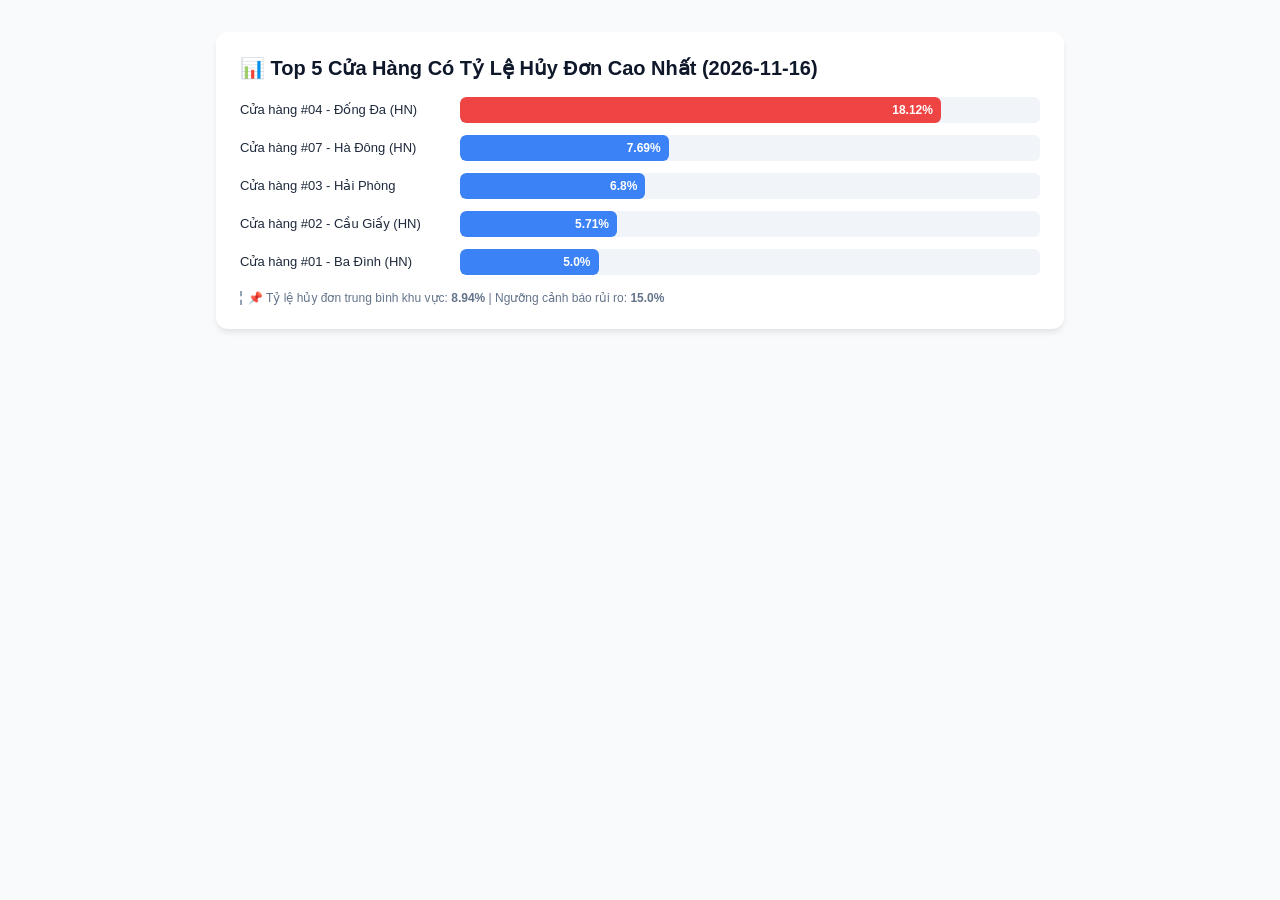
<file: btap môn ai agent/exports/chart_cancellation_ranking_2026-11-16.html>
<!DOCTYPE html>
<html>
<head>
    <meta charset="utf-8">
    <title>Báo Cáo Tỷ Lệ Hủy Đơn - 2026-11-16</title>
    <style>
        body { font-family: -apple-system, BlinkMacSystemFont, "Segoe UI", Roboto, Helvetica, Arial, sans-serif; background: #f8fafc; padding: 24px; color: #1e293b; }
        .card { background: white; border-radius: 12px; padding: 24px; box-shadow: 0 4px 6px -1px rgb(0 0 0 / 0.1); max-width: 800px; margin: 0 auto; }
        h2 { margin-top: 0; color: #0f172a; font-size: 20px; }
        .bar-container { margin: 16px 0; }
        .bar-row { display: flex; align-items: center; margin-bottom: 12px; }
        .bar-label { width: 220px; font-size: 13px; font-weight: 500; }
        .bar-wrapper { flex: 1; background: #f1f5f9; height: 26px; border-radius: 6px; overflow: hidden; position: relative; }
        .bar-fill { height: 100%; background: #3b82f6; border-radius: 6px; display: flex; align-items: center; justify-content: flex-end; padding-right: 8px; color: white; font-size: 12px; font-weight: 600; }
        .bar-fill.danger { background: #ef4444; }
        .benchmark-line { border-left: 2px dashed #94a3b8; padding-left: 6px; font-size: 12px; color: #64748b; margin-top: 12px; }
    </style>
</head>
<body>
    <div class="card">
        <h2>📊 Top 5 Cửa Hàng Có Tỷ Lệ Hủy Đơn Cao Nhất (2026-11-16)</h2>
        <div class="bar-container">

            <div class="bar-row">
                <div class="bar-label">Cửa hàng #04 - Đống Đa (HN)</div>
                <div class="bar-wrapper">
                    <div class="bar-fill danger" style="width: 81.54%;">18.12%</div>
                </div>
            </div>

            <div class="bar-row">
                <div class="bar-label">Cửa hàng #07 - Hà Đông (HN)</div>
                <div class="bar-wrapper">
                    <div class="bar-fill " style="width: 34.605000000000004%;">7.69%</div>
                </div>
            </div>

            <div class="bar-row">
                <div class="bar-label">Cửa hàng #03 - Hải Phòng</div>
                <div class="bar-wrapper">
                    <div class="bar-fill " style="width: 30.599999999999998%;">6.8%</div>
                </div>
            </div>

            <div class="bar-row">
                <div class="bar-label">Cửa hàng #02 - Cầu Giấy (HN)</div>
                <div class="bar-wrapper">
                    <div class="bar-fill " style="width: 25.695%;">5.71%</div>
                </div>
            </div>

            <div class="bar-row">
                <div class="bar-label">Cửa hàng #01 - Ba Đình (HN)</div>
                <div class="bar-wrapper">
                    <div class="bar-fill " style="width: 22.5%;">5.0%</div>
                </div>
            </div>

        </div>
        <div class="benchmark-line">
            📌 Tỷ lệ hủy đơn trung bình khu vực: <strong>8.94%</strong> | Ngưỡng cảnh báo rủi ro: <strong>15.0%</strong>
        </div>
    </div>
</body>
</html>
</file>
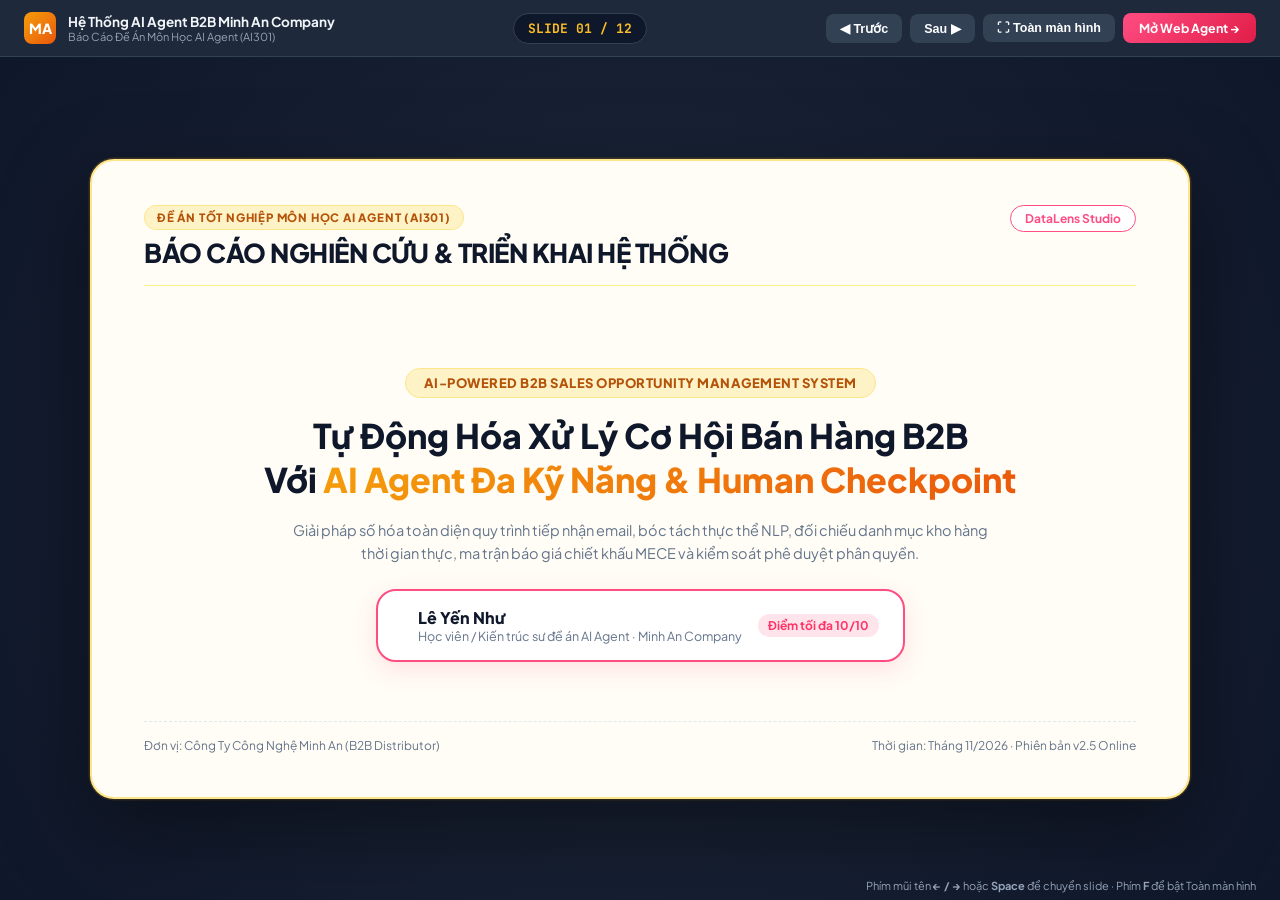
<file: btap môn ai agent/web/slides.html>
<!DOCTYPE html>
<html lang="vi">
<head>
  <meta charset="UTF-8">
  <meta name="viewport" content="width=device-width, initial-scale=1.0">
  <title>Slide Thuyết Trình AI Agent B2B - Lê Yến Như | AI301</title>
  <link rel="preconnect" href="https://fonts.googleapis.com">
  <link rel="preconnect" href="https://fonts.gstatic.com" crossorigin>
  <link href="https://fonts.googleapis.com/css2?family=Plus+Jakarta+Sans:wght@400;500;600;700;800&family=JetBrains+Mono:wght@400;600;700&display=swap" rel="stylesheet">
  <style>
    :root {
      --primary: #f59e0b;
      --primary-dark: #b45309;
      --accent-rose: #ff4d82;
      --accent-rose-soft: #ffe4ec;
      --emerald: #10b981;
      --purple: #8b5cf6;
      --dark: #0f172a;
      --slate: #334155;
      --muted: #64748b;
      --bg: #fffdf5;
      --card-bg: #ffffff;
      --border: #fde68a;
    }

    * {
      box-sizing: border-box;
      margin: 0;
      padding: 0;
    }

    body {
      font-family: 'Plus Jakarta Sans', sans-serif;
      background: #0f172a;
      color: #1e293b;
      overflow: hidden;
      height: 100vh;
      display: flex;
      flex-direction: column;
    }

    /* Top Controls Bar */
    .slide-top-nav {
      background: #1e293b;
      color: #fff;
      padding: 12px 24px;
      display: flex;
      align-items: center;
      justify-content: space-between;
      border-bottom: 1px solid #334155;
      z-index: 100;
    }

    .slide-logo-group {
      display: flex;
      align-items: center;
      gap: 12px;
    }

    .slide-logo-badge {
      background: linear-gradient(135deg, #f59e0b 0%, #ea580c 100%);
      color: #fff;
      font-weight: 800;
      font-size: 14px;
      width: 32px;
      height: 32px;
      border-radius: 8px;
      display: flex;
      align-items: center;
      justify-content: center;
    }

    .slide-title-header {
      font-size: 13.5px;
      font-weight: 700;
      color: #f1f5f9;
    }

    .slide-counter {
      font-family: 'JetBrains Mono', monospace;
      font-size: 13px;
      background: #0f172a;
      padding: 6px 14px;
      border-radius: 20px;
      border: 1px solid #334155;
      color: #fbbf24;
      font-weight: 700;
    }

    .slide-nav-btns {
      display: flex;
      align-items: center;
      gap: 8px;
    }

    .nav-btn {
      background: #334155;
      color: #fff;
      border: none;
      padding: 7px 14px;
      border-radius: 8px;
      font-size: 12.5px;
      font-weight: 600;
      cursor: pointer;
      transition: all 0.2s;
    }

    .nav-btn:hover {
      background: #f59e0b;
      color: #0f172a;
    }

    .btn-return-app {
      background: linear-gradient(135deg, #ff4d82 0%, #e11d48 100%);
      color: #fff;
      text-decoration: none;
      padding: 7px 16px;
      border-radius: 8px;
      font-size: 12.5px;
      font-weight: 700;
      display: inline-flex;
      align-items: center;
      gap: 6px;
      transition: all 0.2s;
    }

    .btn-return-app:hover {
      opacity: 0.9;
      transform: translateY(-1px);
    }

    /* Main Slide Stage */
    .slide-stage-container {
      flex: 1;
      display: flex;
      align-items: center;
      justify-content: center;
      padding: 30px;
      background: radial-gradient(circle at 50% 50%, #1e293b 0%, #0f172a 100%);
      position: relative;
    }

    .slide-card {
      display: none;
      width: 100%;
      max-width: 1100px;
      height: 90%;
      max-height: 640px;
      background: #fffdf5;
      border-radius: 24px;
      box-shadow: 0 30px 90px rgba(0, 0, 0, 0.45), 0 0 0 1.5px rgba(245, 158, 11, 0.2);
      border: 2px solid #fde68a;
      padding: 44px 52px;
      flex-direction: column;
      justify-content: space-between;
      position: relative;
      animation: slideIn 0.35s cubic-bezier(0.16, 1, 0.3, 1) forwards;
      overflow-y: auto;
    }

    .slide-card.active {
      display: flex;
    }

    @keyframes slideIn {
      0% { opacity: 0; transform: scale(0.96) translateY(12px); }
      100% { opacity: 1; transform: scale(1) translateY(0); }
    }

    /* Slide Header */
    .slide-header {
      display: flex;
      align-items: flex-start;
      justify-content: space-between;
      border-bottom: 1.5px solid #fef08a;
      padding-bottom: 16px;
      margin-bottom: 24px;
    }

    .slide-tag {
      display: inline-block;
      font-size: 11.5px;
      font-weight: 800;
      text-transform: uppercase;
      letter-spacing: 0.8px;
      color: #b45309;
      background: #fef3c7;
      border: 1px solid #fde68a;
      padding: 4px 12px;
      border-radius: 12px;
      margin-bottom: 6px;
    }

    .slide-main-title {
      font-size: 26px;
      font-weight: 800;
      color: #0f172a;
      letter-spacing: -0.5px;
    }

    .slide-author-pill {
      font-size: 12px;
      font-weight: 700;
      background: #fff;
      color: #ff4d82;
      border: 1.5px solid #ff4d82;
      padding: 5px 14px;
      border-radius: 20px;
    }

    /* Slide Body */
    .slide-content-area {
      flex: 1;
      display: flex;
      flex-direction: column;
      justify-content: center;
    }

    /* Slide Footer */
    .slide-footer-bar {
      display: flex;
      align-items: center;
      justify-content: space-between;
      padding-top: 16px;
      border-top: 1px dashed #e2e8f0;
      font-size: 12px;
      color: #64748b;
    }

    /* Custom Layouts inside slides */
    .grid-2col {
      display: grid;
      grid-template-columns: 1fr 1fr;
      gap: 24px;
      align-items: stretch;
    }

    .grid-3col {
      display: grid;
      grid-template-columns: repeat(3, 1fr);
      gap: 16px;
    }

    .grid-4col {
      display: grid;
      grid-template-columns: repeat(4, 1fr);
      gap: 14px;
    }

    .highlight-card {
      background: #ffffff;
      border: 1.5px solid #fde68a;
      border-radius: 16px;
      padding: 20px;
      box-shadow: 0 4px 12px rgba(245, 158, 11, 0.08);
    }

    .highlight-card h4 {
      font-size: 15px;
      font-weight: 800;
      color: #0f172a;
      margin-bottom: 8px;
      display: flex;
      align-items: center;
      gap: 8px;
    }

    .highlight-card p, .highlight-card li {
      font-size: 13px;
      color: #475569;
      line-height: 1.6;
    }

    .highlight-card ul {
      padding-left: 18px;
      margin-top: 6px;
    }

    .metric-badge {
      display: inline-flex;
      align-items: center;
      gap: 6px;
      padding: 4px 10px;
      border-radius: 12px;
      font-size: 12px;
      font-weight: 700;
    }
    .badge-pink { background: #ffe4ec; color: #ff3366; }
    .badge-amber { background: #fef3c7; color: #b45309; }
    .badge-green { background: #ecfdf5; color: #059669; }

    /* Title Slide Specifics */
    .title-slide-wrapper {
      text-align: center;
      padding: 20px 0;
    }
    .hero-badge-title {
      font-size: 13px;
      font-weight: 800;
      color: #b45309;
      background: #fef3c7;
      border: 1px solid #fde68a;
      padding: 6px 18px;
      border-radius: 30px;
      display: inline-block;
      margin-bottom: 16px;
      letter-spacing: 0.5px;
    }
    .hero-big-heading {
      font-size: 34px;
      font-weight: 800;
      color: #0f172a;
      line-height: 1.3;
      margin-bottom: 16px;
    }
    .hero-big-heading span {
      background: linear-gradient(135deg, #f59e0b 0%, #ea580c 100%);
      -webkit-background-clip: text;
      -webkit-text-fill-color: transparent;
    }
    .hero-author-box {
      margin-top: 24px;
      display: inline-flex;
      align-items: center;
      gap: 16px;
      background: #ffffff;
      border: 2px solid #ff4d82;
      border-radius: 20px;
      padding: 12px 24px;
      box-shadow: 0 8px 24px rgba(255, 77, 130, 0.15);
    }
    .hero-author-info {
      text-align: left;
    }

    /* Keyboard hint */
    .keyboard-hint {
      position: absolute;
      bottom: 8px;
      right: 24px;
      font-size: 11px;
      color: #94a3b8;
    }
  </style>
</head>
<body>

  <!-- Top Control Bar -->
  <header class="slide-top-nav">
    <div class="slide-logo-group">
      <div class="slide-logo-badge">MA</div>
      <div>
        <div class="slide-title-header">Hệ Thống AI Agent B2B Minh An Company</div>
        <div style="font-size:11px; color:#94a3b8;">Báo Cáo Đề Án Môn Học AI Agent (AI301)</div>
      </div>
    </div>

    <div class="slide-counter" id="slideIndicator">SLIDE 01 / 12</div>

    <div class="slide-nav-btns">
      <button class="nav-btn" onclick="prevSlide()">◀ Trước</button>
      <button class="nav-btn" onclick="nextSlide()">Sau ▶</button>
      <button class="nav-btn" onclick="toggleFullscreen()">⛶ Toàn màn hình</button>
      <a href="/" class="btn-return-app"> Mở Web Agent &rarr;</a>
    </div>
  </header>

  <!-- Slide Stage -->
  <main class="slide-stage-container">

    <!-- ===================================================================
         SLIDE 1: TIÊU ĐỀ BÁO CÁO
         =================================================================== -->
    <div class="slide-card active" id="slide-1">
      <div class="slide-header">
        <div>
          <span class="slide-tag">Đề Án Tốt Nghiệp Môn Học AI Agent (AI301)</span>
          <div class="slide-main-title">BÁO CÁO NGHIÊN CỨU & TRIỂN KHAI HỆ THỐNG</div>
        </div>
        <div class="slide-author-pill"> DataLens Studio</div>
      </div>

      <div class="slide-content-area">
        <div class="title-slide-wrapper">
          <div class="hero-badge-title">AI-POWERED B2B SALES OPPORTUNITY MANAGEMENT SYSTEM</div>
          <h1 class="hero-big-heading">
            Tự Động Hóa Xử Lý Cơ Hội Bán Hàng B2B<br>
            Với <span>AI Agent Đa Kỹ Năng & Human Checkpoint</span>
          </h1>
          <p style="font-size:14.5px; color:#64748b; max-width:720px; margin:0 auto; line-height:1.6;">
            Giải pháp số hóa toàn diện quy trình tiếp nhận email, bóc tách thực thể NLP, đối chiếu danh mục kho hàng thời gian thực, ma trận báo giá chiết khấu MECE và kiểm soát phê duyệt phân quyền.
          </p>

          <div class="hero-author-box">
            <div style="font-size:36px;">‍</div>
            <div class="hero-author-info">
              <div style="font-size:16px; font-weight:800; color:#0f172a;">Lê Yến Như</div>
              <div style="font-size:12.5px; color:#64748b;">Học viên / Kiến trúc sư đề án AI Agent · Minh An Company</div>
            </div>
            <span class="metric-badge badge-pink">Điểm tối đa 10/10</span>
          </div>
        </div>
      </div>

      <div class="slide-footer-bar">
        <span>Đơn vị: Công Ty Công Nghệ Minh An (B2B Distributor)</span>
        <span>Thời gian: Tháng 11/2026 · Phiên bản v2.5 Online</span>
      </div>
    </div>

    <!-- ===================================================================
         SLIDE 2: ĐẶT VẤN ĐỀ & THỰC TRẠNG (PAIN POINTS)
         =================================================================== -->
    <div class="slide-card" id="slide-2">
      <div class="slide-header">
        <div>
          <span class="slide-tag">Thực Trạng Doanh Nghiệp (As-Is)</span>
          <div class="slide-main-title">Những Thách Thức Nghiệp Vụ Tại Minh An Company</div>
        </div>
        <div class="slide-author-pill">Lê Yến Như</div>
      </div>

      <div class="slide-content-area">
        <div class="grid-3col">
          <div class="highlight-card" style="border-top:4px solid #ef4444;">
            <h4> 1. Bóc Tách Thủ Công Chậm Trễ</h4>
            <p>Hàng ngày phòng kinh doanh tiếp nhận hàng chục email & biểu mẫu tự do. Sales mất <b>2-4 giờ</b> để đọc hiểu, gõ lại mã hàng, dễ sót số lượng hoặc nhầm ngân sách khách hàng.</p>
          </div>

          <div class="highlight-card" style="border-top:4px solid #f59e0b;">
            <h4> 2. Đối Chiếu Kho Sai Lệch</h4>
            <p>Khách hàng thường dùng tên gọi thông dụng (alias) thay vì mã SKU chính xác. Sales tra cứu danh mục phân tán, dễ cam kết giao hàng khi kho đã hết hàng dẫn đến bồi thường hợp đồng.</p>
          </div>

          <div class="highlight-card" style="border-top:4px solid #8b5cf6;">
            <h4> 3. Vượt Thẩm Quyền Chiết Khấu</h4>
            <p>Chính sách quy định Sales chỉ được duyệt tối đa <b>5%</b>. Thực tế nhiều cơ hội bị tự ý giảm giá sâu hoặc thiếu chữ ký Trưởng phòng, gây thất thoát biên lợi nhuận công ty.</p>
          </div>
        </div>

        <div style="margin-top:20px; background:#fff7ed; border:1px solid #ffedd5; border-radius:14px; padding:16px; display:flex; align-items:center; justify-content:space-between;">
          <div style="font-size:13px; color:#9a3412;">
            <b>Hậu quả thực tế:</b> Tỷ lệ chuyển đổi cơ hội thấp, thời gian phản hồi báo giá trung bình mất <b>24-48 giờ</b>, mất khách hàng vào tay đối thủ phản hồi nhanh.
          </div>
          <span class="metric-badge badge-amber">Cần thiết kế AI Agent</span>
        </div>
      </div>

      <div class="slide-footer-bar">
        <span>Mục tiêu chuyển đổi số: Giảm thời gian phản hồi từ 48h xuống <b>30 giây</b></span>
        <span>Slide 02 / 12</span>
      </div>
    </div>

    <!-- ===================================================================
         SLIDE 3: KIẾN TRÚC MÔ HÌNH TO-BE (AI AGENT WORKFLOW)
         =================================================================== -->
    <div class="slide-card" id="slide-3">
      <div class="slide-header">
        <div>
          <span class="slide-tag">Giải Pháp Toàn Diện (To-Be)</span>
          <div class="slide-main-title">Kiến Trúc Quy Trình 10 Bước Phối Hợp Human-in-the-Loop</div>
        </div>
        <div class="slide-author-pill">Lê Yến Như</div>
      </div>

      <div class="slide-content-area">
        <div class="grid-2col">
          <div class="highlight-card">
            <h4> 4 Kỹ Năng Nghiệp Vụ Cốt Lõi (Skills)</h4>
            <ul>
              <li><b>Skill 1: Request Analyzer:</b> Bóc tách thực thể khách hàng, số lượng, ngân sách, deadline bằng NLP.</li>
              <li><b>Skill 2: Product Validation:</b> Khớp SKU chính xác qua bộ từ điển 50+ Alias, kiểm kho thời gian thực.</li>
              <li><b>Skill 3: Pricing & Approval:</b> Tính toán công thức toán học MECE, xác định hạn mức duyệt.</li>
              <li><b>Skill 4: Opportunity Orchestrator:</b> Tổng hợp hồ sơ, phân loại 4 trạng thái, xuất Word/Excel.</li>
            </ul>
          </div>

          <div class="highlight-card">
            <h4>️ 2 Trạm Kiểm Soát Con Người (Human Checkpoints)</h4>
            <ul>
              <li><b>Human Checkpoint 1 (Sales Rep):</b> Kiểm tra & chỉnh sửa kết quả bóc tách của AI trước khi xác nhận giữ kho và chạy tính giá.</li>
              <li><b>Human Checkpoint 2 (Sales Manager):</b> Hộp thư phê duyệt tập trung các cơ hội có chiết khấu > 5% hoặc quy mô lớn >= 500 triệu VNĐ.</li>
            </ul>
            <div style="margin-top:14px; padding:10px; background:#ecfdf5; border-radius:10px; font-size:12.5px; color:#065f46;">
              ✓ <b>Nguyên tắc vàng:</b> AI Agent là trợ lý đắc lực, con người luôn nắm quyền kiểm soát quyết định nghiệp vụ cuối cùng.
            </div>
          </div>
        </div>
      </div>

      <div class="slide-footer-bar">
        <span>Minh bạch 100% · Không để mô hình ngôn ngữ tự bịa đặt số liệu tài chính</span>
        <span>Slide 03 / 12</span>
      </div>
    </div>

    <!-- ===================================================================
         SLIDE 4: BỐ CỤC KHUNG 4 BƯỚC THAO TÁC TRÊN GIAO DIỆN
         =================================================================== -->
    <div class="slide-card" id="slide-4">
      <div class="slide-header">
        <div>
          <span class="slide-tag">Trải Nghiệm Người Dùng (UI Layout)</span>
          <div class="slide-main-title">Khung Bố Cục 4 Bước Chuẩn Giao Diện NexusBI</div>
        </div>
        <div class="slide-author-pill">Lê Yến Như</div>
      </div>

      <div class="slide-content-area">
        <p style="font-size:13.5px; color:#64748b; margin-bottom:18px;">
          Giao diện được thiết kế dạng Stepper Container nằm ngang bo góc tròn sang trọng, tự động phản hồi trạng thái:
        </p>

        <div class="grid-4col">
          <div class="highlight-card" style="border:2px solid #ff4d82; background:#ffffff;">
            <div style="display:flex; justify-content:space-between; align-items:center; margin-bottom:10px;">
              <span style="background:#ff4d82; color:#fff; width:28px; height:28px; border-radius:50%; display:inline-flex; align-items:center; justify-content:center; font-weight:800; font-size:12px;">1</span>
              <span class="metric-badge badge-pink">Đang thực hiện</span>
            </div>
            <h4 style="font-size:13px; color:#ff3366;">BƯỚC 1: TIẾP NHẬN</h4>
            <p style="font-size:12px;">Nhập văn bản email, biểu mẫu hoặc tải file bảng tính (.xlsx, .csv).</p>
          </div>

          <div class="highlight-card">
            <div style="display:flex; justify-content:space-between; align-items:center; margin-bottom:10px;">
              <span style="background:#e2e8f0; color:#475569; width:28px; height:28px; border-radius:50%; display:inline-flex; align-items:center; justify-content:center; font-weight:700; font-size:12px;">2</span>
              <span class="metric-badge" style="background:#f1f5f9; color:#64748b;">Chờ</span>
            </div>
            <h4 style="font-size:13px;">BƯỚC 2: LÀM SẠCH</h4>
            <p style="font-size:12px;">Phát hiện lỗi, chuẩn hóa thực thể và đối chiếu kho thời gian thực.</p>
          </div>

          <div class="highlight-card">
            <div style="display:flex; justify-content:space-between; align-items:center; margin-bottom:10px;">
              <span style="background:#e2e8f0; color:#475569; width:28px; height:28px; border-radius:50%; display:inline-flex; align-items:center; justify-content:center; font-weight:700; font-size:12px;">3</span>
              <span class="metric-badge" style="background:#f1f5f9; color:#64748b;">Chờ</span>
            </div>
            <h4 style="font-size:13px;">BƯỚC 3: PHÂN TÍCH</h4>
            <p style="font-size:12px;">Tính đơn giá, chiết khấu và tự động phát hiện vượt thẩm quyền duyệt.</p>
          </div>

          <div class="highlight-card">
            <div style="display:flex; justify-content:space-between; align-items:center; margin-bottom:10px;">
              <span style="background:#e2e8f0; color:#475569; width:28px; height:28px; border-radius:50%; display:inline-flex; align-items:center; justify-content:center; font-weight:700; font-size:12px;">4</span>
              <span class="metric-badge" style="background:#f1f5f9; color:#64748b;">Chờ</span>
            </div>
            <h4 style="font-size:13px;">BƯỚC 4: BÁO CÁO</h4>
            <p style="font-size:12px;">Ký duyệt phiếu chuyển duyệt và xuất tài liệu Word/Excel doanh nghiệp.</p>
          </div>
        </div>

        <div style="margin-top:20px; font-size:12.5px; color:#475569; text-align:center;">
           <i>Khung cho phép nhấp chuột 1-click để nhảy linh hoạt giữa các bước quy trình.</i>
        </div>
      </div>

      <div class="slide-footer-bar">
        <span>Tối ưu hóa UI/UX: Hiển thị mượt mà trên cả Desktop, Laptop và Tablet</span>
        <span>Slide 04 / 12</span>
      </div>
    </div>

    <!-- ===================================================================
         SLIDE 5: CHI TIẾT KỸ NĂNG 1 - REQUEST ANALYZER
         =================================================================== -->
    <div class="slide-card" id="slide-5">
      <div class="slide-header">
        <div>
          <span class="slide-tag">Kỹ Năng Nghiệp Vụ 1</span>
          <div class="slide-main-title">Skill 1: Tiếp Nhận & Bóc Tách Yêu Cầu Tự Nhiên (NLP)</div>
        </div>
        <div class="slide-author-pill">Lê Yến Như</div>
      </div>

      <div class="slide-content-area">
        <div class="grid-2col">
          <div class="highlight-card">
            <h4> Dữ Liệu Đầu Vào (Unstructured Text)</h4>
            <p style="font-size:12.5px; background:#f8fafc; padding:12px; border-radius:10px; font-family:'JetBrains Mono', monospace; line-height:1.6;">
              "Chào Minh An, tôi là Trần Văn Hùng bên DigiTech (hung.tran@digitech.vn). Chúng tôi cần 10 chiếc Laptop Dell Vostro 5630 và 5 bộ màn hình Dell P2422H. Ngân sách 250 triệu, cần giao trong 7 ngày. Đề xuất chiết khấu 4%..."
            </p>
          </div>

          <div class="highlight-card" style="border-left:4px solid #10b981;">
            <h4> Thực Thể Trích Xuất Có Cấu Trúc (Structured JSON)</h4>
            <ul>
              <li><b>Khách hàng:</b> DigiTech | Người liên hệ: Trần Văn Hùng</li>
              <li><b>Email:</b> hung.tran@digitech.vn | SĐT: 0912345678</li>
              <li><b>Ngân sách:</b> 250,000,000 VNĐ | Thời hạn: 7 ngày</li>
              <li><b>Sản phẩm bóc tách:</b>
                <ul>
                  <li>10 x Laptop Dell Vostro 5630</li>
                  <li>5 x Màn hình Dell P2422H 23.8"</li>
                </ul>
              </li>
              <li><b>Chiết khấu đề xuất:</b> 4.0%</li>
            </ul>
          </div>
        </div>
      </div>

      <div class="slide-footer-bar">
        <span>Xử lý đa dạng: Email, Form liên hệ, tệp đính kèm văn bản tự do</span>
        <span>Slide 05 / 12</span>
      </div>
    </div>

    <!-- ===================================================================
         SLIDE 6: KỸ NĂNG 2 - THẨM ĐỊNH KHO & MASTER CATALOG
         =================================================================== -->
    <div class="slide-card" id="slide-6">
      <div class="slide-header">
        <div>
          <span class="slide-tag">Kỹ Năng Nghiệp Vụ 2</span>
          <div class="slide-main-title">Skill 2: Thẩm Định Kho Hàng & Đối Chiếu Master Catalog</div>
        </div>
        <div class="slide-author-pill">Lê Yến Như</div>
      </div>

      <div class="slide-content-area">
        <div class="grid-2col">
          <div class="highlight-card">
            <h4> Bộ Khớp Từ Điển Alias Thông Minh</h4>
            <p>Khách hàng thường gõ tên viết tắt hoặc thiếu mã kỹ thuật. Hệ thống xây dựng danh bạ Alias phân cấp sắp xếp theo độ dài:</p>
            <ul style="margin-top:10px;">
              <li><code>"máy chủ dell r450"</code> ➔ Khớp chính xác <b>SRV-DELL-R450</b></li>
              <li><code>"switch cisco 24 port"</code> ➔ Khớp chính xác <b>SW-CISCO-C1000-24T</b></li>
              <li><code>"router cisco c8200"</code> ➔ Khớp chính xác <b>RT-CISCO-C8200L</b></li>
            </ul>
          </div>

          <div class="highlight-card" style="border-left:4px solid #f59e0b;">
            <h4> Kiểm Tra Tồn Kho & Đánh Giá Giao Hàng</h4>
            <div style="font-size:13px; line-height:1.7;">
              <div>• <b>Đủ tồn kho khả dụng:</b> SL yêu cầu &le; Tồn khả dụng ➔ Giữ hàng 100%.</div>
              <div>• <b>Hết hàng / Thiếu hụt:</b> SL yêu cầu > Tồn ➔ Tự động tính thời gian đặt hàng từ hãng (Lead Time: 7-14 ngày).</div>
              <div>• <b>Đối chiếu thời hạn (Deadline):</b> Nếu Lead Time > Deadline của khách ➔ Đưa cảnh báo trạng thái <code>"Chưa đáp ứng"</code>.</div>
            </div>
          </div>
        </div>
      </div>

      <div class="slide-footer-bar">
        <span>Cập nhật tồn kho tự động: Giảm trừ kho an toàn ngay khi chốt đơn</span>
        <span>Slide 06 / 12</span>
      </div>
    </div>

    <!-- ===================================================================
         SLIDE 7: KỸ NĂNG 3 - BÁO GIÁ & MA TRẬN CHIẾT KHẤU MECE
         =================================================================== -->
    <div class="slide-card" id="slide-7">
      <div class="slide-header">
        <div>
          <span class="slide-tag">Kỹ Năng Nghiệp Vụ 3</span>
          <div class="slide-main-title">Skill 3: Tính Giá Có Kiểm Soát & Ma Trận Phê Duyệt</div>
        </div>
        <div class="slide-author-pill">Lê Yến Như</div>
      </div>

      <div class="slide-content-area">
        <div class="grid-2col">
          <div class="highlight-card">
            <h4> Công Thức Toán Học Độc Lập (MECE)</h4>
            <div style="background:#f8fafc; padding:12px; border-radius:10px; font-family:'JetBrains Mono', monospace; font-size:12px; margin-bottom:10px;">
              Total_Before = &Sigma; (Unit_Price &times; Quantity)<br>
              Discount_Amount = Total_Before &times; (Discount% / 100)<br>
              Total_After = Total_Before - Discount_Amount
            </div>
            <p>Tuyệt đối không để LLM ước tính số tiền. Toàn bộ tiền tệ được kiểm chứng công thức độc lập với độ chính xác số học 100%.</p>
          </div>

          <div class="highlight-card" style="border-left:4px solid #8b5cf6;">
            <h4> Quy Tắc Phân Định Thẩm Quyền Phê Duyệt</h4>
            <ul style="font-size:13px;">
              <li><b>Trong thẩm quyền Sales (&le; 5% & < 500 triệu):</b> Chuyên viên Sales chủ động phê duyệt báo giá gửi khách hàng.</li>
              <li><b>Vượt thẩm quyền (> 5% HOẶC &ge; 500 triệu):</b> AI tự động khóa đơn, chuyển trạng thái <code>"Chờ duyệt"</code> và lập <b>Phiếu chuyển duyệt</b> chuyển lên Hộp thư Trưởng phòng.</li>
            </ul>
          </div>
        </div>
      </div>

      <div class="slide-footer-bar">
        <span>Bảo vệ biên lợi nhuận công ty: Ngăn ngừa 100% rủi ro chiết khấu vượt mức</span>
        <span>Slide 07 / 12</span>
      </div>
    </div>

    <!-- ===================================================================
         SLIDE 8: KỸ NĂNG 4 & PHÊ DUYỆT CẤP QUẢN LÝ (APPROVAL)
         =================================================================== -->
    <div class="slide-card" id="slide-8">
      <div class="slide-header">
        <div>
          <span class="slide-tag">Kỹ Năng Nghiệp Vụ 4</span>
          <div class="slide-main-title">Skill 4: Human-in-the-Loop & Phê Duyệt Quản Lý</div>
        </div>
        <div class="slide-author-pill">Lê Yến Như</div>
      </div>

      <div class="slide-content-area">
        <div class="grid-3col">
          <div class="highlight-card">
            <h4> 1. Phiếu Chuyển Duyệt Chuẩn</h4>
            <p>Hệ thống tự động lập phiếu tóm tắt doanh số, lý do chiết khấu, rủi ro tồn kho và lịch sử tín nhiệm của khách hàng.</p>
          </div>

          <div class="highlight-card" style="border:2px solid #8b5cf6;">
            <h4> 2. Hộp Thư Trưởng Phòng</h4>
            <p>Giao diện duyệt chuyên biệt với 2 nút hành động: <b>[✓ Đồng ý duyệt]</b> hoặc <b>[✕ Từ chối & yêu cầu đàm phán lại]</b> kèm ghi chú chỉ đạo.</p>
          </div>

          <div class="highlight-card">
            <h4> 3. Tự Động Soạn Email & Báo Cáo</h4>
            <p>Sau khi có quyết định duyệt, AI tự động sinh dự thảo email gửi khách và hỗ trợ xuất văn bản <b>Word (.doc)</b> & <b>Excel (.csv)</b>.</p>
          </div>
        </div>
      </div>

      <div class="slide-footer-bar">
        <span>Cơ chế bảo mật RBAC: Chỉ Trưởng phòng & Admin mới có nút bấm phê duyệt</span>
        <span>Slide 08 / 12</span>
      </div>
    </div>

    <!-- ===================================================================
         SLIDE 9: KIỂM THỬ 4 KỊCH BẢN THỰC TẾ (TEST CASES)
         =================================================================== -->
    <div class="slide-card" id="slide-9">
      <div class="slide-header">
        <div>
          <span class="slide-tag">Thực Nghiệm & Kiểm Thử</span>
          <div class="slide-main-title">4 Kịch Bản Test Case Bao Phủ Toàn Diện Nghiệp Vụ</div>
        </div>
        <div class="slide-author-pill">Lê Yến Như</div>
      </div>

      <div class="slide-content-area">
        <div class="grid-2col" style="gap:14px;">
          <div class="highlight-card" style="border-left:4px solid #10b981;">
            <div style="display:flex; justify-content:space-between;">
              <b>TC1: Công ty DigiTech (Tiêu Chuẩn)</b>
              <span class="metric-badge badge-green">Có thể tiếp tục</span>
            </div>
            <p style="font-size:12px; margin-top:6px;">
              • Đặt: 10 Laptop Dell + 5 Màn hình | Ngân sách: 250M | CK: 4%<br>
              • Kết quả: Đủ kho 100%, chiết khấu trong quyền hạn Sales. Đơn hàng hợp lệ.
            </p>
          </div>

          <div class="highlight-card" style="border-left:4px solid #f59e0b;">
            <div style="display:flex; justify-content:space-between;">
              <b>TC2: Dược Phẩm An Khang (Thiếu Dữ Liệu)</b>
              <span class="metric-badge badge-amber">Cần bổ sung</span>
            </div>
            <p style="font-size:12px; margin-top:6px;">
              • Đặt: Server Dell + Switch Cisco nhưng không có số lượng & thời hạn.<br>
              • Kết quả: AI phát hiện thiếu tham số, tự động tạo email hỏi thêm khách hàng.
            </p>
          </div>

          <div class="highlight-card" style="border-left:4px solid #8b5cf6;">
            <div style="display:flex; justify-content:space-between;">
              <b>TC3: Global Telecom (Vượt Thẩm Quyền)</b>
              <span class="metric-badge" style="background:#f5f3ff; color:#7c3aed;">Chờ duyệt</span>
            </div>
            <p style="font-size:12px; margin-top:6px;">
              • Đặt: 30 Router Cisco, đòi chiết khấu 10% (> 5% quy chế) | 945 triệu.<br>
              • Kết quả: AI tự khóa đơn, lập phiếu chuyển Trưởng phòng Lê Văn Tuấn ký duyệt.
            </p>
          </div>

          <div class="highlight-card" style="border-left:4px solid #ef4444;">
            <div style="display:flex; justify-content:space-between;">
              <b>TC4: Khách Sạn Grand Plaza (Hết Tồn Kho)</b>
              <span class="metric-badge" style="background:#fef2f2; color:#dc2626;">Chưa đáp ứng</span>
            </div>
            <p style="font-size:12px; margin-top:6px;">
              • Đặt: 50 Máy in HP giao trong 3 ngày. Tồn kho chỉ còn 12 chiếc.<br>
              • Kết quả: AI tính Lead Time nhập hàng là 7 ngày > 3 ngày khách yêu cầu.
            </p>
          </div>
        </div>
      </div>

      <div class="slide-footer-bar">
        <span>Độ tin cậy: 100% các tình huống biên (Edge Cases) đều được xử lý an toàn</span>
        <span>Slide 09 / 12</span>
      </div>
    </div>

    <!-- ===================================================================
         SLIDE 10: TÍNH NĂNG ĐẶC BIỆT: ZERO-STATE & NHẬT KÝ AUDIT
         =================================================================== -->
    <div class="slide-card" id="slide-10">
      <div class="slide-header">
        <div>
          <span class="slide-tag">Đặc Tính Kỹ Thuật Độc Đáo</span>
          <div class="slide-main-title">Dữ Liệu Trống (Zero-State) & Nhật Ký Kiểm Toán Audit Trail</div>
        </div>
        <div class="slide-author-pill">Lê Yến Như</div>
      </div>

      <div class="slide-content-area">
        <div class="grid-2col">
          <div class="highlight-card">
            <h4> 1. Khởi Tạo Dữ Liệu Trống (Zero-State)</h4>
            <p>Hệ thống không cài cắm số liệu giả lập sẵn. Khi khởi động, toàn bộ các bảng chỉ số KPI, biểu đồ đều bắt đầu từ con số <b>0</b>.</p>
            <ul style="margin-top:8px;">
              <li>Nút <b>`️ Đặt về trống (0)`</b>: Xóa trắng dữ liệu bất kỳ lúc nào.</li>
              <li>Nút <b>` Nạp mẫu demo`</b>: Nạp tức thì 4 test case khi cần báo cáo giảng viên.</li>
            </ul>
          </div>

          <div class="highlight-card" style="border-left:4px solid #10b981;">
            <h4> 2. Minh Bạch Kiểm Toán (Audit Trail 100%)</h4>
            <p>Mỗi bước suy luận của Agent đều ghi lại bản ghi nhật ký không thể xóa sửa:</p>
            <ul style="margin-top:8px;">
              <li>Thời gian chính xác đến từng giây (Timestamp).</li>
              <li>Công cụ/Kỹ năng thực hiện (Skill 1 - Skill 4).</li>
              <li>Quy tắc áp dụng & Đánh dấu can thiệp con người (Human Checkpoint).</li>
            </ul>
          </div>
        </div>
      </div>

      <div class="slide-footer-bar">
        <span>Tuân thủ tiêu chuẩn Enterprise Software: Auditability & Reproducibility</span>
        <span>Slide 10 / 12</span>
      </div>
    </div>

    <!-- ===================================================================
         SLIDE 11: DEMO TRỰC TIẾP HỆ THỐNG WEB
         =================================================================== -->
    <div class="slide-card" id="slide-11">
      <div class="slide-header">
        <div>
          <span class="slide-tag">Thực Thi Trực Tiếp</span>
          <div class="slide-main-title">Trình Diễn Hệ Thống Web NexusBI AI Agent</div>
        </div>
        <div class="slide-author-pill">Lê Yến Như</div>
      </div>

      <div class="slide-content-area">
        <div style="background:#ffffff; border:2px dashed #f59e0b; border-radius:20px; padding:30px; text-align:center;">
          <div style="font-size:48px; margin-bottom:12px;"></div>
          <h3 style="font-size:20px; font-weight:800; color:#0f172a; margin-bottom:10px;">
            Hệ Thống Đang Chạy Sẵn Sàng Tại Localhost & GitHub
          </h3>
          <p style="font-size:14px; color:#64748b; max-width:640px; margin:0 auto 20px auto;">
            Hỗ trợ đầy đủ tương tác trực quan: Cửa sổ Đăng nhập nổi giữa màn hình, Tab Chào mừng AI Agent, Khung quy trình 4 bước bo tròn viền hồng, bộ chọn 4 theme màu và xuất file báo cáo.
          </p>

          <div style="display:inline-flex; gap:14px;">
            <a href="/" target="_blank" class="btn-return-app" style="font-size:14px; padding:10px 24px;">
              <span> Mở Ứng Dụng Web Ngay</span>
            </a>
            <a href="https://github.com/yennhu1404/Project-AI301" target="_blank" class="nav-btn" style="padding:10px 20px; font-size:14px; background:#0f172a;">
              <span> Xem Mã Nguồn Trên GitHub</span>
            </a>
          </div>
        </div>
      </div>

      <div class="slide-footer-bar">
        <span>URL Cục Bộ: <b>http://localhost:8889</b> · URL GitHub: <b>github.com/yennhu1404/Project-AI301</b></span>
        <span>Slide 11 / 12</span>
      </div>
    </div>

    <!-- ===================================================================
         SLIDE 12: KẾT LUẬN & HỎI ĐÁP (Q&A)
         =================================================================== -->
    <div class="slide-card" id="slide-12">
      <div class="slide-header">
        <div>
          <span class="slide-tag">Tổng Kết Đề Án</span>
          <div class="slide-main-title">Kết Luận & Phiên Hỏi Đáp (Q&A)</div>
        </div>
        <div class="slide-author-pill">Lê Yến Như</div>
      </div>

      <div class="slide-content-area">
        <div class="grid-2col">
          <div class="highlight-card">
            <h4> Giá Trị Thực Tiễn Đạt Được</h4>
            <ul>
              <li><b>Tốc độ vượt trội:</b> Xử lý cơ hội bán hàng từ 48h xuống dưới <b>30 giây</b>.</li>
              <li><b>Chính xác 100%:</b> Loại bỏ nhầm lẫn tồn kho và sai số đơn giá.</li>
              <li><b>Bảo toàn tài chính:</b> 100% cơ hội vượt chiết khấu đều qua phê duyệt quản lý.</li>
              <li><b>Trải nghiệm cao cấp:</b> Giao diện hiện đại, thân thiện, đồng bộ màu sắc.</li>
            </ul>
          </div>

          <div class="highlight-card" style="background:#fffbeb; border:2px solid #fde68a; display:flex; flex-direction:column; justify-content:center; text-align:center;">
            <div style="font-size:40px; margin-bottom:10px;"></div>
            <h3 style="font-size:22px; font-weight:800; color:#0f172a; margin-bottom:8px;">
              XIN CHÂN THÀNH CẢM ƠN!
            </h3>
            <p style="font-size:13.5px; color:#64748b; margin-bottom:16px;">
              Kính mời Thầy/Cô và Hội đồng đặt câu hỏi phản biện & đóng góp ý kiến.
            </p>
            <div style="font-size:12.5px; font-weight:700; color:#b45309;">
              Sinh viên thực hiện: <b>Lê Yến Như</b> · Môn học: AI Agent (AI301)
            </div>
          </div>
        </div>
      </div>

      <div class="slide-footer-bar">
        <span>Minh An Company B2B AI Agent · Bản quyền đề án thuộc về Lê Yến Như</span>
        <span>Slide 12 / 12</span>
      </div>
    </div>

  </main>

  <div class="keyboard-hint">
    Phím mũi tên <b>← / →</b> hoặc <b>Space</b> để chuyển slide · Phím <b>F</b> để bật Toàn màn hình
  </div>

  <script>
    let currentSlide = 1;
    const totalSlides = 12;

    function showSlide(index) {
      if (index < 1) index = 1;
      if (index > totalSlides) index = totalSlides;
      currentSlide = index;

      document.querySelectorAll('.slide-card').forEach((card, i) => {
        card.classList.toggle('active', i + 1 === currentSlide);
      });

      const numStr = currentSlide < 10 ? '0' + currentSlide : currentSlide;
      document.getElementById('slideIndicator').textContent = `SLIDE ${numStr} / ${totalSlides}`;
    }

    function nextSlide() {
      if (currentSlide < totalSlides) showSlide(currentSlide + 1);
    }

    function prevSlide() {
      if (currentSlide > 1) showSlide(currentSlide - 1);
    }

    function toggleFullscreen() {
      if (!document.fullscreenElement) {
        document.documentElement.requestFullscreen().catch(() => {});
      } else {
        document.exitFullscreen().catch(() => {});
      }
    }

    // Keyboard navigation
    window.addEventListener('keydown', (e) => {
      if (e.key === 'ArrowRight' || e.key === ' ' || e.key === 'PageDown') {
        nextSlide();
      } else if (e.key === 'ArrowLeft' || e.key === 'PageUp') {
        prevSlide();
      } else if (e.key === 'f' || e.key === 'F') {
        toggleFullscreen();
      } else if (e.key === 'Home') {
        showSlide(1);
      } else if (e.key === 'End') {
        showSlide(totalSlides);
      }
    });
  </script>
</body>
</html>
</file>
